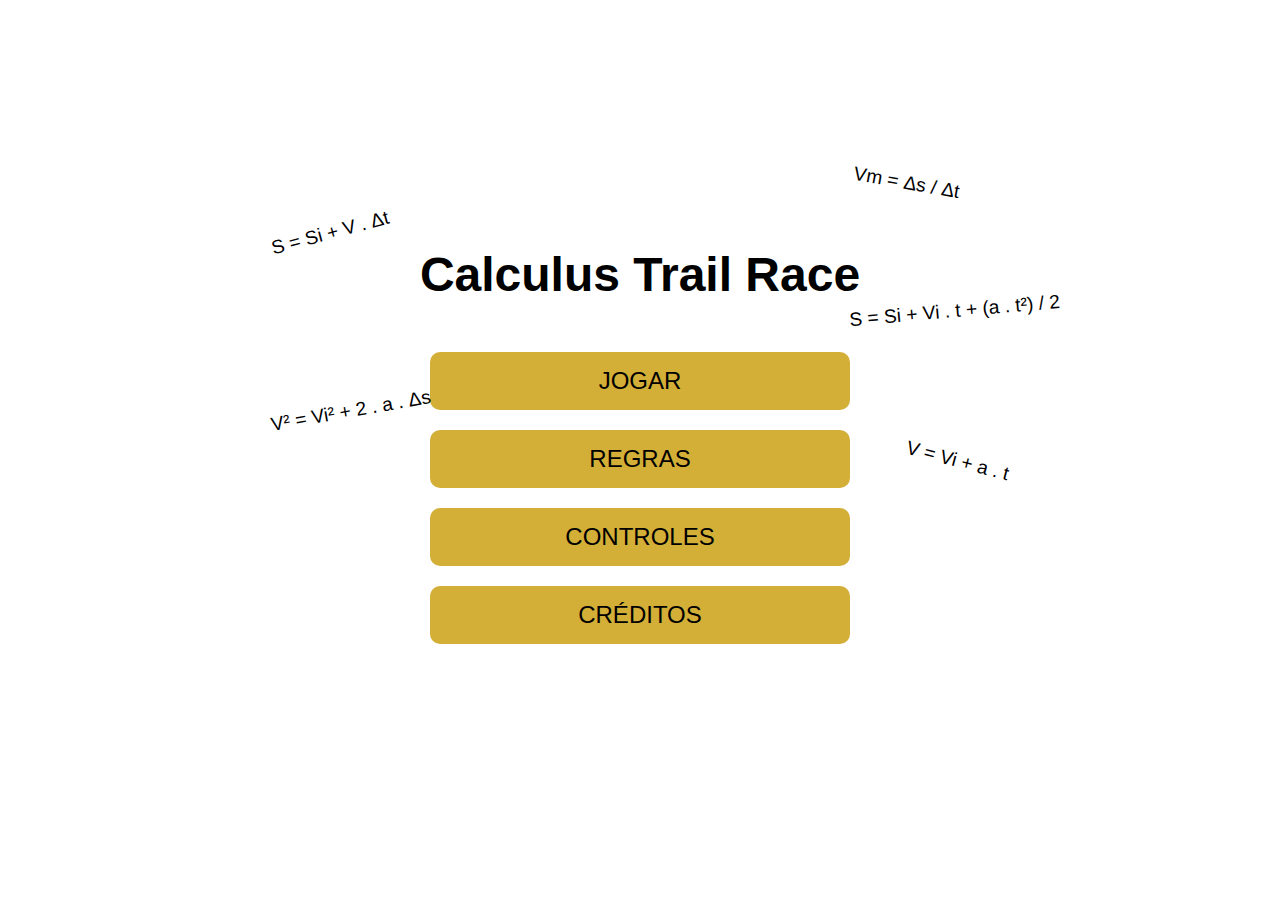
<file: index.html>
<!DOCTYPE html>
<html lang="pt-BR">
<head>
    <meta charset="UTF-8">
    <meta name="viewport" content="width=device-width, initial-scale=1.0">
    <title>Calculus Trail Race</title>
    <link rel="stylesheet" href="https://iuryzkl.github.io/ctr-game/estilo.css">
</head>
<body>
    <div class="container">
        <h1>Calculus Trail Race</h1>
        <div class="equations">
            <p>S = Si + V . Δt</p>
            <p>Vm = Δs / Δt</p>
            <p>V² = Vi² + 2 . a . Δs</p>
            <p>V = Vi + a . t</p>
            <p>S = Si + Vi . t + (a . t²) / 2</p>
        </div>
        <div class="menu">
            <!-- vai linkar pra outra página quando clicar, ent só muda o href pro nome certo -->
            <button onclick="location.href='https://iuryzkl.github.io/ctr-game/game.html?acao=executarFuncao'">JOGAR</button>
            <button onclick="location.href='https://iuryzkl.github.io/ctr-game/regras.html'">REGRAS</button>
            <button onclick="location.href='https://iuryzkl.github.io/ctr-game/controles.html'">CONTROLES</button>
            <button onclick="location.href='https://iuryzkl.github.io/ctr-game/creditos.html'">CRÉDITOS</button>
        </div>
    </div>
</body>
</html>
</file>
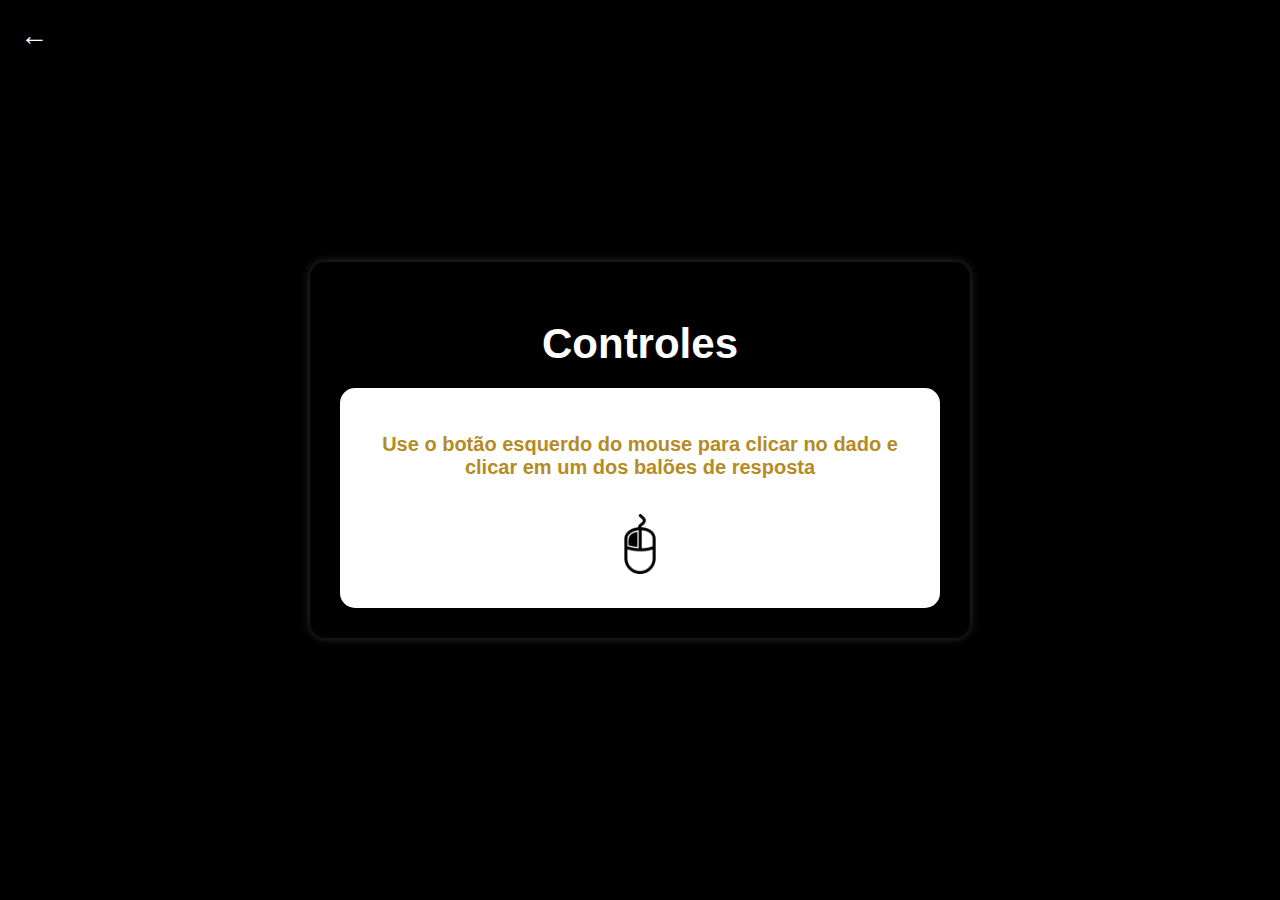
<file: controles.html>
<!DOCTYPE html>
<html lang="pt-BR">
<head>
    <meta charset="UTF-8">
    <meta name="viewport" content="width=device-width, initial-scale=1.0">
    <title>Controles</title>
    <link rel="stylesheet" href="https://iuryzkl.github.io/ctr-game/controles&creditos.css">
</head>
<body>
    <div class="container">
        <a href="https://iuryzkl.github.io/ctr-game/index.html" class="back-button">&larr;</a>
        <h1>Controles</h1>
        <div class="control-info">
            <p>Use o <strong>botão esquerdo do mouse</strong> para clicar no dado e clicar em um dos balões de resposta</p>
            <img src="https://iuryzkl.github.io/ctr-game/mouse-icon.png" alt="Ícone de Mouse" class="mouse-icon">
        </div>
    </div>
</body>
</html>
</file>
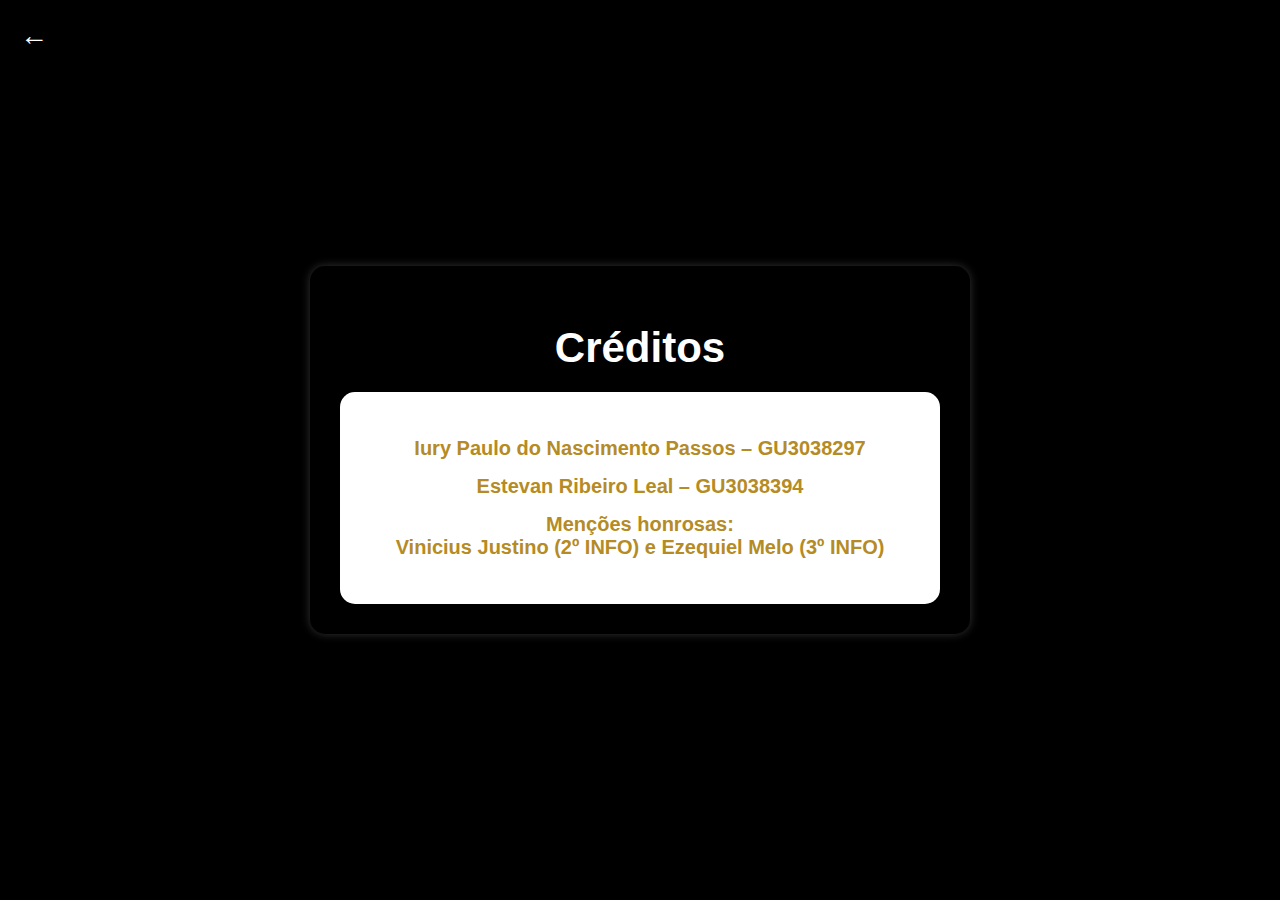
<file: creditos.html>
<!DOCTYPE html>
<html lang="pt-BR">
<head>
    <meta charset="UTF-8">
    <meta name="viewport" content="width=device-width, initial-scale=1.0">
    <title>Créditos</title>
    <link rel="stylesheet" href="https://iuryzkl.github.io/ctr-game/controles&creditos.css">
</head>
<body>
    <div class="container">
        <a href="https://iuryzkl.github.io/ctr-game/index.html" class="back-button">&larr;</a>
        <h1>Créditos</h1>
        <div class="credits-info">
            <p>Iury Paulo do Nascimento Passos – GU3038297</p>
            <p>Estevan Ribeiro Leal – GU3038394</p>
            <p>Menções honrosas:<br>Vinicius Justino (2º INFO) e Ezequiel Melo (3º INFO)</p>
        </div>
    </div>
</body>
</html>
</file>
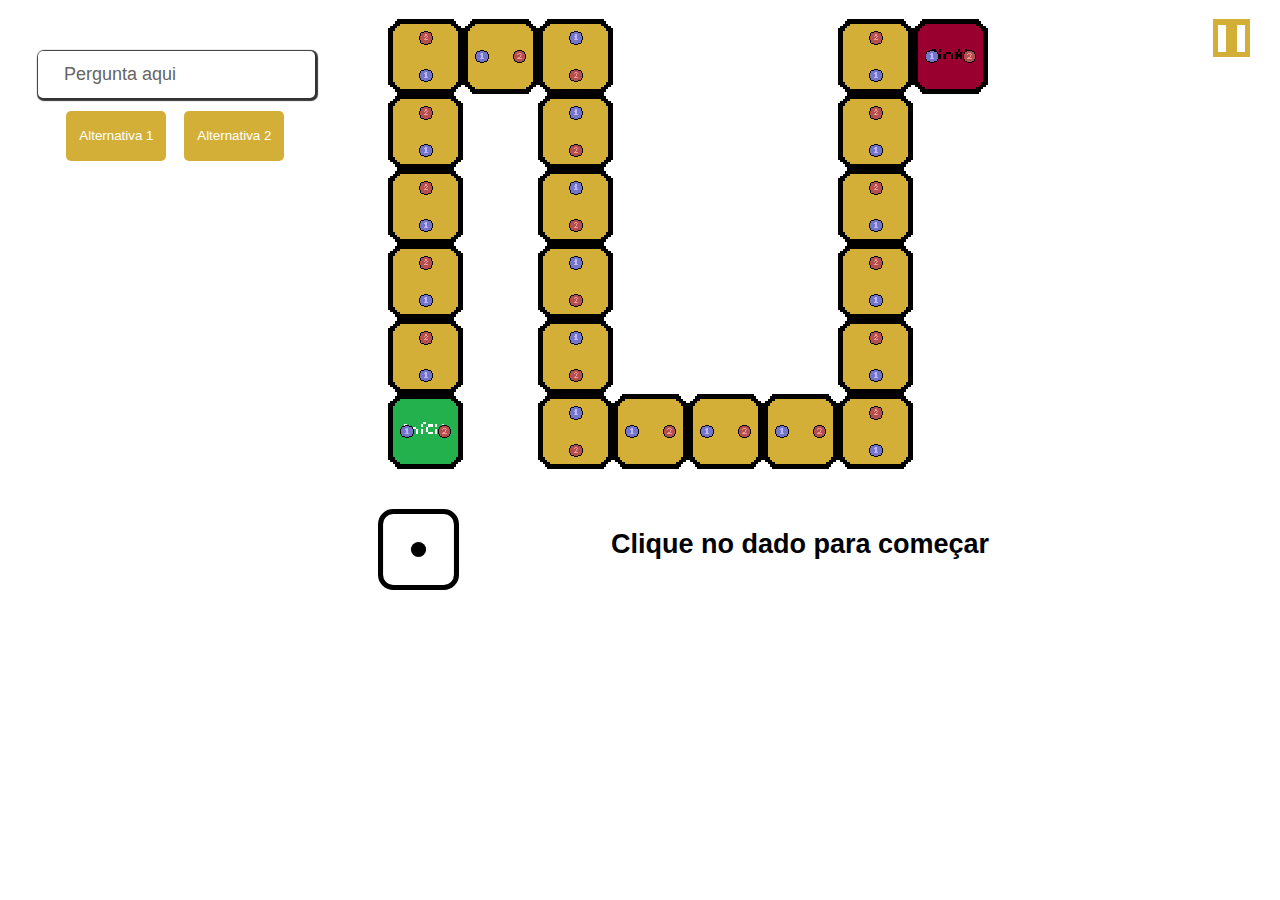
<file: game.html>
<!DOCTYPE html>
<html lang="pt-br">
<head>
    <meta charset="UTF-8">
    <meta name="viewport" content="width=device-width, initial-scale=1.0">
    <title>Jogo</title>
    <script src="https://iuryzkl.github.io/ctr-game/d6.js"></script>
    <link rel="stylesheet" href="https://iuryzkl.github.io/ctr-game/jogo.css">
</head>
<body>
    
    <section class="principal">
        <div id="overlay" class="invisivel"></div>
        <div id="perguntaContainer" >
            <p id="perguntaTexto">Pergunta aqui</p>
            <div id="alternativas">
                <button class="alternativa" onclick="verificarResposta(0)">Alternativa 1</button>
                <button class="alternativa" onclick="verificarResposta(1)">Alternativa 2</button>
            </div>
            <p id="mensagemAcerto" style="display: none; color: green;">Você acerto e avançou!</p>
            <p id="mensagemErro" style="display:none; color: red;">Você errou! Turno mudado.</p>
        </div>
            <!-- esta coluna esta subindo-->
        <div class="trilha">
            <div class="coluna1">
                <div class="ponto-inicial" id="casa0">
                    <div class="players" id="player1-casa0">
                        <img src="https://iuryzkl.github.io/ctr-game/player1.png">
                    </div>
                    <div class="players" id="player2-casa0">
                        <img src="https://iuryzkl.github.io/ctr-game/player2.png">    
                    </div>
                </div>
                
                <div class="caminho-normal" id="casa1">
                    <div class="players" id="player1-casa1">
                        <img src="https://iuryzkl.github.io/ctr-game/player1.png">
                    </div>
                    <div class="players" id="player2-casa1">
                        <img src="https://iuryzkl.github.io/ctr-game/player2.png">    
                    </div>
                </div>
                <div class="caminho-normal" id="casa2">
                    <div class="players" id="player1-casa2">
                        <img src="https://iuryzkl.github.io/ctr-game/player1.png">
                    </div>
                    <div class="players" id="player2-casa2">
                        <img src="https://iuryzkl.github.io/ctr-game/player2.png">    
                    </div>
                </div>
                <div class="caminho-normal" id="casa3">
                    <div class="players" id="player1-casa3">
                        <img src="https://iuryzkl.github.io/ctr-game/player1.png">
                    </div>
                    <div class="players" id="player2-casa3">
                        <img src="https://iuryzkl.github.io/ctr-game/player2.png">    
                    </div>
                </div>    
                <div class="caminho-normal" id="casa4">
                    <div class="players" id="player1-casa4">
                        <img src="https://iuryzkl.github.io/ctr-game/player1.png">
                    </div>
                    <div class="players" id="player2-casa4">
                        <img src="https://iuryzkl.github.io/ctr-game/player2.png">    
                    </div>
                </div>    
                    
                <div class="caminho-normal" id="casa5">
                    <div class="players" id="player1-casa5">
                        <img src="https://iuryzkl.github.io/ctr-game/player1.png">
                    </div>
                    <div class="players" id="player2-casa5">
                        <img src="https://iuryzkl.github.io/ctr-game/player2.png">    
                    </div>
                </div>
                    
                
              
    
            </div>
            <!--Fechamos a coluna e adicionamos um caminho normal para a direita-->
    
            <div class="linha-caminho-normal" id="casa6">
                <div class="players" id="player1-casa6">
                    <img src="https://iuryzkl.github.io/ctr-game/player1.png">
                </div>
                <div class="players" id="player2-casa6">
                    <img src="https://iuryzkl.github.io/ctr-game/player2.png">    
                </div>
            </div>
    
            <!--Esta coluna esta abaixando-->
            <div class="coluna2">
                <div class="caminho-normal" id="casa7">
                    <div class="players" id="player1-casa7">
                        <img src="https://iuryzkl.github.io/ctr-game/player1.png">
                    </div>
                    <div class="players" id="player2-casa7">
                        <img src="https://iuryzkl.github.io/ctr-game/player2.png">    
                    </div>
                </div>
                <div class="caminho-normal" id="casa8">
                    <div class="players" id="player1-casa8">
                        <img src="https://iuryzkl.github.io/ctr-game/player1.png">
                    </div>
                    <div class="players" id="player2-casa8">
                        <img src="https://iuryzkl.github.io/ctr-game/player2.png">    
                    </div>
                </div>
                <div class="caminho-normal" id="casa9">
                    <div class="players" id="player1-casa9">
                        <img src="https://iuryzkl.github.io/ctr-game/player1.png">
                    </div>
                    <div class="players" id="player2-casa9">
                        <img src="https://iuryzkl.github.io/ctr-game/player2.png">    
                    </div>
                </div>    
                <div class="caminho-normal" id="casa10">
                    <div class="players" id="player1-casa10">
                        <img src="https://iuryzkl.github.io/ctr-game/player1.png">
                    </div>
                    <div class="players" id="player2-casa10">
                        <img src="https://iuryzkl.github.io/ctr-game/player2.png">    
                    </div>
                </div>    
                    
                <div class="caminho-normal" id="casa11">
                    <div class="players" id="player1-casa11">
                        <img src="https://iuryzkl.github.io/ctr-game/player1.png">
                    </div>
                    <div class="players" id="player2-casa11">
                        <img src="https://iuryzkl.github.io/ctr-game/player2.png">    
                    </div>
                </div>
                <div class="caminho-normal" id="casa12">
                    <div class="players" id="player1-casa12">
                        <img src="https://iuryzkl.github.io/ctr-game/player1.png">
                    </div>
                    <div class="players" id="player2-casa12">
                        <img src="https://iuryzkl.github.io/ctr-game/player2.png">    
                    </div>
                </div>
            </div>
            
            <div class="linha-com-coluna">
                <div class="linha1" id="casa13">
                    <div class="players" id="player1-casa13">
                        <img src="https://iuryzkl.github.io/ctr-game/player1.png">
                    </div>
                    <div class="players" id="player2-casa13">
                        <img src="https://iuryzkl.github.io/ctr-game/player2.png">    
                    </div>
                </div>
                <div class="linha1" id="casa14">
                    <div class="players" id="player1-casa14">
                        <img src="https://iuryzkl.github.io/ctr-game/player1.png">
                    </div>
                    <div class="players" id="player2-casa14">
                        <img src="https://iuryzkl.github.io/ctr-game/player2.png">    
                    </div>
                </div>
                
                <div class="linha1" id="casa15">
                    <div class="players" id="player1-casa15">
                        <img src="https://iuryzkl.github.io/ctr-game/player1.png">
                    </div>
                    <div class="players" id="player2-casa15">
                        <img src="https://iuryzkl.github.io/ctr-game/player2.png">    
                    </div>
                </div>
                <div class="coluna3">
                    <div class="caminho-normal" id="casa16">
                        <div class="players" id="player1-casa16">
                            <img src="https://iuryzkl.github.io/ctr-game/player1.png">
                        </div>
                        <div class="players" id="player2-casa16">
                            <img src="https://iuryzkl.github.io/ctr-game/player2.png">    
                        </div>
                    </div>
                    <div class="caminho-normal" id="casa17">
                        <div class="players" id="player1-casa17">
                            <img src="https://iuryzkl.github.io/ctr-game/player1.png">
                        </div>
                        <div class="players" id="player2-casa17">
                            <img src="https://iuryzkl.github.io/ctr-game/player2.png">    
                        </div>
                    </div>
                    <div class="caminho-normal" id="casa18">
                        <div class="players" id="player1-casa18">
                            <img src="https://iuryzkl.github.io/ctr-game/player1.png">
                        </div>
                        <div class="players" id="player2-casa18">
                            <img src="https://iuryzkl.github.io/ctr-game/player2.png">    
                        </div>
                    </div>
                    <div class="caminho-normal" id="casa19">
                        <div class="players" id="player1-casa19">
                            <img src="https://iuryzkl.github.io/ctr-game/player1.png">
                        </div>
                        <div class="players" id="player2-casa19">
                            <img src="https://iuryzkl.github.io/ctr-game/player2.png">    
                        </div>
                    </div>
                    <div class="caminho-normal" id="casa20">
                        <div class="players" id="player1-casa20">
                            <img src="https://iuryzkl.github.io/ctr-game/player1.png">
                        </div>
                        <div class="players" id="player2-casa20">
                            <img src="https://iuryzkl.github.io/ctr-game/player2.png">    
                        </div>
                    </div>
                    <div class="caminho-normal" id="casa21">
                        <div class="players" id="player1-casa21">
                            <img src="https://iuryzkl.github.io/ctr-game/player1.png">
                        </div>
                        <div class="players" id="player2-casa21">
                            <img src="https://iuryzkl.github.io/ctr-game/player2.png">    
                        </div>
                    </div>
                </div>
                
            </div>
            <div class="ponto-final"  id="casa22">
                <div class="players" id="player1-casa22">
                    <img src="https://iuryzkl.github.io/ctr-game/player1.png">
                </div>
                <div class="players" id="player2-casa22">
                    <img src="https://iuryzkl.github.io/ctr-game/player2.png">    
                </div>
            </div>
        </div>
        
        <nav>
            
            <div id="pauseTab"><img src="https://iuryzkl.github.io/ctr-game/pixil-frame-0.png"></img></div>
            <div class="menu" id="menu">
                <ul>
                    <li><a href="#" id="continueBtn">Continuar</a></li>
                    <li><a href="https://iuryzkl.github.io/ctr-game/regras.html">Regras</a></li>
                    <li><a href="https://iuryzkl.github.io/ctr-game/index.html">Sair</a></li>
                </ul>
            </div>
            
            <script>
                document.addEventListener('DOMContentLoaded', function() {
                    const menu = document.getElementById('menu');
                    const overlay = document.getElementById('overlay');
                    const botaoPausado = document.getElementById('pauseTab');
                    const botaoContinuado = document.getElementById('continueBtn');
            
                    let jogoPausado = false;

                    if (!botaoPausado || !menu || !overlay || !botaoContinuado) {
                        console.error("Um ou mais elementos necessários não foram encontrados no DOM.");
                        return;
                    }

                    function togglePause() {
                        jogoPausado = !jogoPausado;
                        console.log("Botão de pause clicado. Jogo pausado:", jogoPausado);

                        menu.style.display = jogoPausado ? 'block' : 'none';
                        overlay.style.display = jogoPausado ? 'block' : 'none';
                    }

                    botaoPausado.addEventListener('click', togglePause);

                    botaoContinuado.addEventListener('click', function() {
                        console.log("Botão de continuar clicado.");

                        menu.style.display = 'none';
                        overlay.style.display = 'none';
                        jogoPausado = false;
                    });
                });

                
            </script>
            
            

    </nav>
    </section>
    <section class="mecanicas">
        <div id="rolar-iniciativa">
            <button onclick="rolarDado();"> 
                <figure>
                    <img src="https://iuryzkl.github.io/ctr-game/dice-1.svg" id="img-dado" style="rotate: 0deg" alt="Dado de 6 lados">
                  
                </figure>
            </button>
        </div>
        </div>
        <div class="infoVez" id="vezDoJogador">
          Clique no dado para começar
        </div>
    </section>


</body>
</html>
</file>
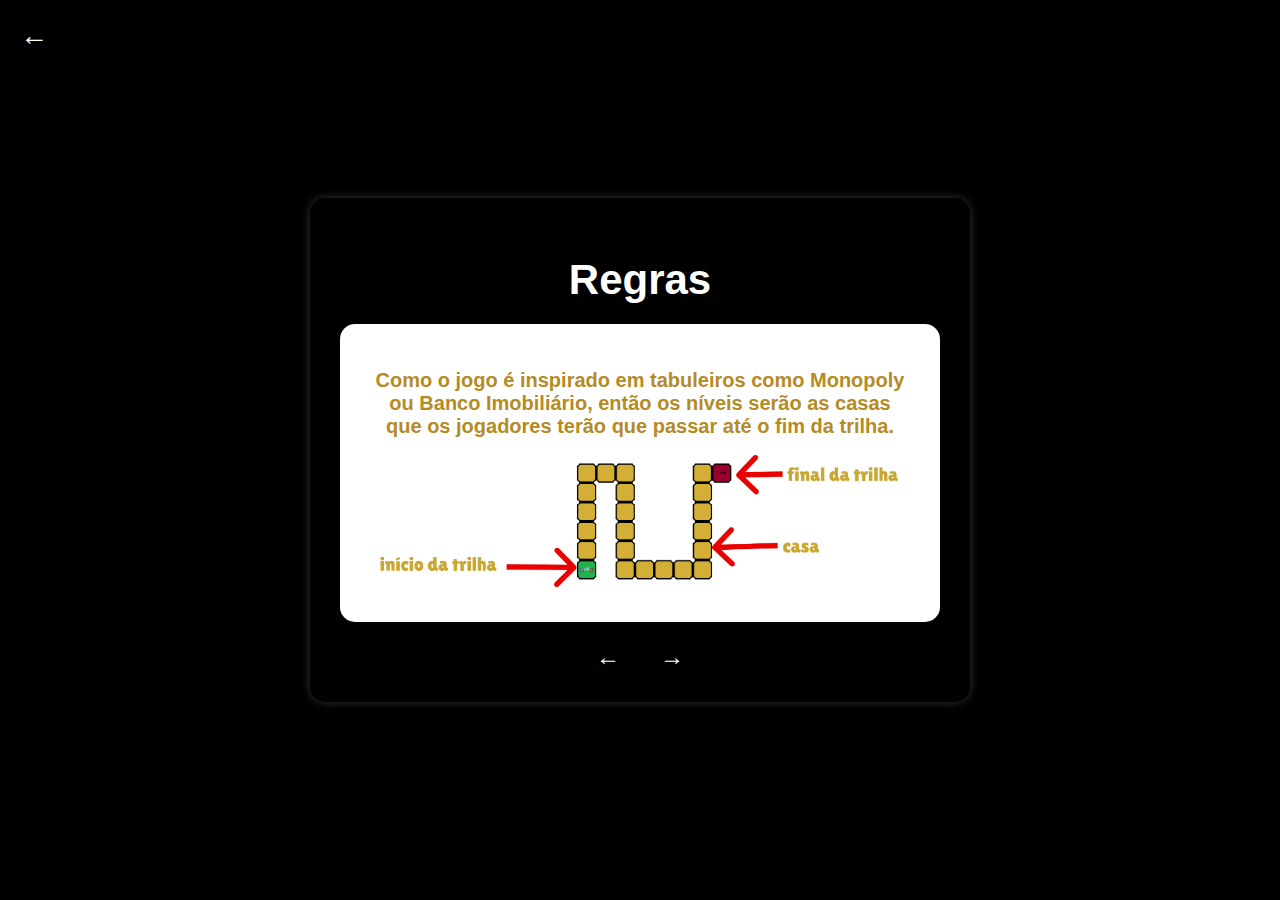
<file: regras.html>
<!DOCTYPE html>
<html lang="pt-BR">
<head>
    <meta charset="UTF-8">
    <meta name="viewport" content="width=device-width, initial-scale=1.0">
    <title>Regras</title>
    <link rel="stylesheet" href="https://iuryzkl.github.io/ctr-game/regras.css">
</head>
<body>
    <div class="rules-container">
        <!-- Botão para voltar ao menu -->
        <a href="https://iuryzkl.github.io/ctr-game/index.html" class="back-button">&larr;</a>
        <h1>Regras</h1>

        <!-- Conteúdo das regras (8 telas) -->
        <div class="rule-slide">
            <!-- Tela 1 -->
            <div class="rule-content" id="slide1">
                <p>Como o jogo é inspirado em tabuleiros como Monopoly ou Banco Imobiliário, então os níveis serão as casas que os jogadores terão que passar até o fim da trilha.</p>
                <img src="https://iuryzkl.github.io/ctr-game/path-diagram.png" alt="Caminho do Jogo" class="diagram-image">
            </div>
            
            <!-- Tela 2 -->
            <div class="rule-content" id="slide2">
                <p>O jogo começa com o jogador 1. Ele tem que clicar com o botão esquerdo do mouse na imagem do dado. Assim que ele clicar no dado, o dado mostrará quantas casas ele vai avançar, mas para isso acontecer, ele terá que responder a uma questão de física.</p>
                <img src="https://iuryzkl.github.io/ctr-game/player-icons.png" alt="Ícones dos Jogadores" class="diagram-image">
            </div>
            
            <!-- Tela 3 -->
            <div class="rule-content" id="slide3">
                <p>Quando a questão de física aparecer, ele tem direito a clicar em um dos dois balões que irá aparecer embaixo da caixa da pergunta.</p>
                <img src="https://iuryzkl.github.io/ctr-game/question-example.png" alt="Exemplo de Questão" class="diagram-image">
            </div>
            
            <!-- Tela 4 -->
            <div class="rule-content" id="slide4">
                <p>Caso o jogador acerte a questão, irá aparecer uma mensagem escrita que o jogador acertou e depois disso, os balões de resposta sumirão e a pergunta também, e o jogador da rodada irá avançar para a casa conforme o número sorteado.</p>
            </div>
            
            <!-- Tela 5 -->
            <div class="rule-content" id="slide5">
                <p>Caso o jogador erre a questão, aparecerá uma mensagem escrita que o jogador errou e depois disso, os balões de resposta sumirão e a pergunta também, e o jogador da vez não irá avançar para a casa sorteada através do dado. Assim, passando a vez para o outro jogador.</p>
            </div>
            
            <!-- Tela 6 -->
            <div class="rule-content" id="slide6">
                <p>Vale ressaltar que se o jogador errar a questão, essa questão será descartada, assim não havendo a possibilidade do outro pegar a mesma questão ou o mesmo pegá-la outra vez. Isso vale também para caso o jogador acerte.</p>
            </div>
            
            <!-- Tela 7 -->
            <div class="rule-content" id="slide7">
                <p>Outra coisa, por exemplo, se caso o jogador estiver a 3 casas do final da trilha, ele tem que tirar 3 no dado ou um número menor que 3, caso contrário, a vez vai ser passada para o próximo.</p>
            </div>
            
            <!-- Tela 8 -->
            <div class="rule-content" id="slide8">
                <p>Quem chegar primeiro no final da trilha ganhará a partida, boa sorte!</p>
            </div>
            
            <!-- Botões de Navegação -->
            <div class="navigation-buttons">
                <button onclick="prevSlide()">&#8592;</button>
                <button onclick="nextSlide()">&#8594;</button>
            </div>
        </div>
    </div>

    <script src="https://iuryzkl.github.io/ctr-game/regras.js"></script>
</body>
</html>
</file>
